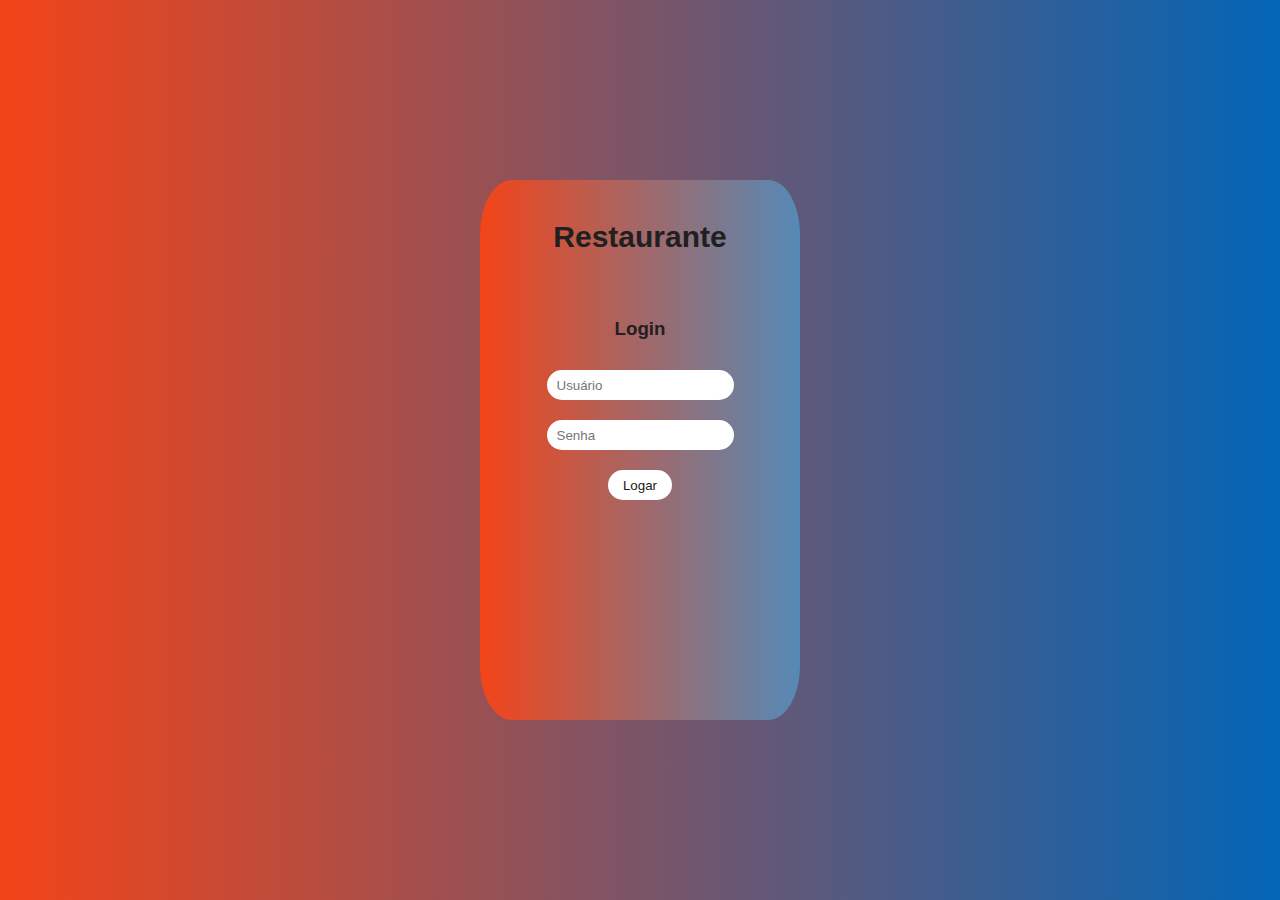
<file: SistemaRestaurante/SistemaRestaurante/wwwroot/FrontEnd/index.html>
<!DOCTYPE html>
<html lang="pt-br">
<head>
    <meta charset="UTF-8">
    <meta name="viewport" content="width=device-width, initial-scale=1.0">
    <link rel="stylesheet" href="../FrontEnd/assets/CSS/areaLogin.css">
    <title>Sistema Restaurante</title>
</head>

<body>
    <div class="container">
        <div class="areaLogin">
            <h2>Restaurante</h2>
            <div class="conteudoLogin">
                <h3>Login</h3>
                <form id="formularioLogin" class="login">
                    <input type="text" id="usuario" placeholder="Usuário" required>
                    <input type="password" id="senha" placeholder="Senha" autocomplete="current-password" required>
                    <button type="submit">Logar</button>
                </form>
                <p id="mensagem" class="mensagem""></p>
            </div>
        </div>
    </div>
    <script type="module" src="./assets/JS/login.js"></script>
</body>
</html>
</file>
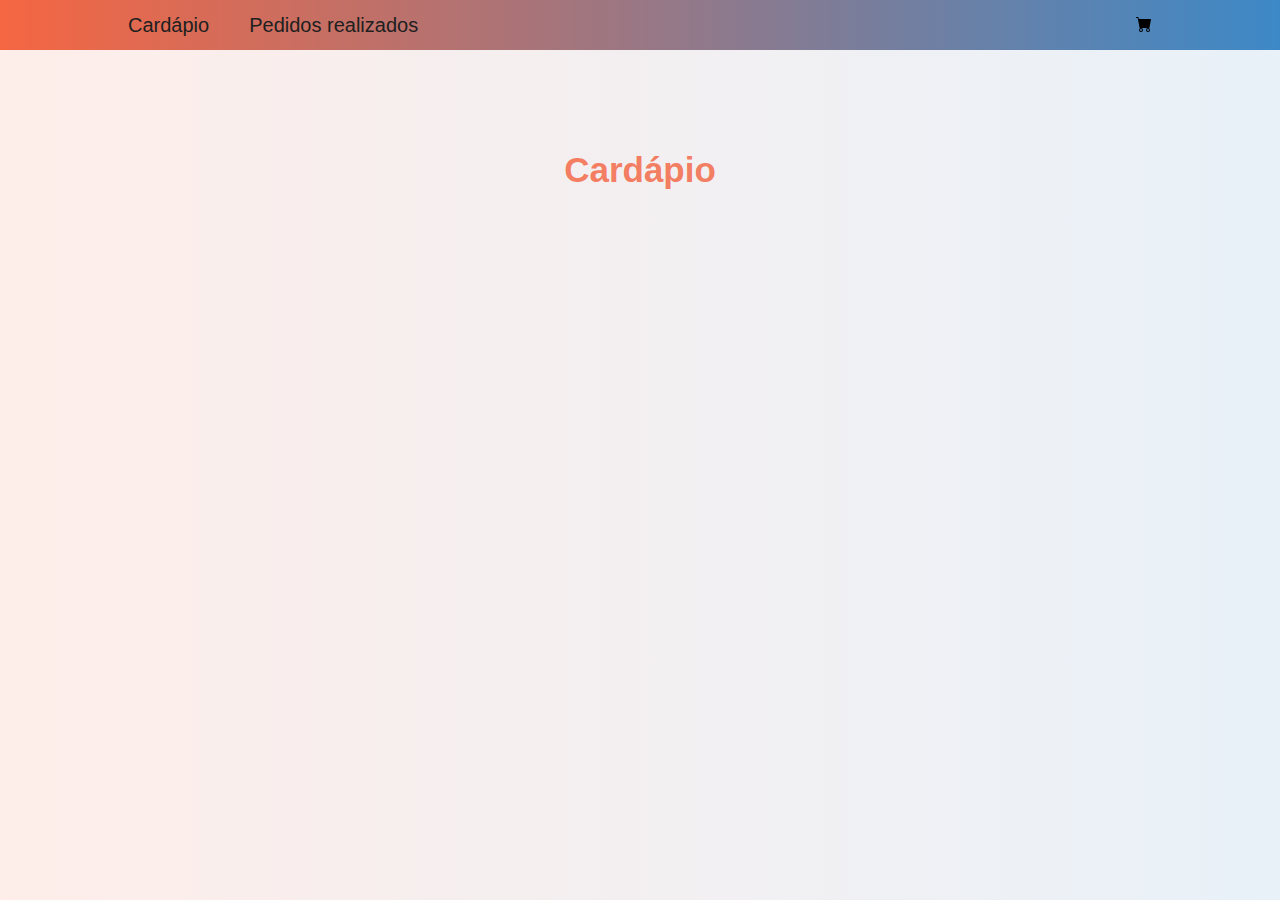
<file: SistemaRestaurante/SistemaRestaurante/wwwroot/FrontEnd/assets/HTML/areaCliente.html>
<!DOCTYPE html>
<html lang="en">

<head>
    <meta charset="UTF-8">
    <meta name="viewport" content="width=device-width, initial-scale=1.0">
    <link rel="stylesheet" href="../CSS/areaCliente.css">
    <title>Area Cliente</title>
</head>

<body>
    <header class="areaSuperior">
        <div class="container">
            <nav class="navegacao">
                <button class="opcaoNavegacao" id="cardapio">Cardápio</button>
                <button class="opcaoNavegacao" id="listarPedido">Pedidos realizados</button>
                <button class="opcaoNavegacao" id="alterarPedido" disabled>Alterar Pedido</button>
                <button class="opcaoNavegacao" id="deletarPedido" disabled>Excluir Pedido</button>
            </nav>
            <nav class="navegacao">
                <button id="carrinho" class="opcaoNavegacao"><img src="../IMG/icones/icone-carrinho.svg"
                        alt=""></button>
            </nav>
        </div>
    </header>
    <main>
        <div class="container">
            <div class="container">
                <div class="areas">
                    <div id="areaCardapio" class="areaListar">
                        <h1>Cardápio</h1>
                        <div id="conteudoCardapio" class="conteudoCardapio"></div>
                    </div>
                    <div id="areaListarPedidos" class="areaListarPedidos">
                        <div class="container">
                            <table class="tabela">
                                <thead class="cabecalho">
                                    <tr>
                                        <td class="idColuna">Id</td>
                                        <td class="nome">Cliente</td>
                                        <td class="colunaMesa">Número da mesa</td>
                                        <td class="itens">Itens</td>
                                        <td class="status">Status do Pedido</td>
                                        <td class="valor">Valor Total</td>
                                        <td class="data">Data do Pedido</td>
                                    </tr>
                                </thead>
                                <tbody id="tbodyPedidosClientes"></tbody>
                            </table>
                        </div>
                    </div>
                    <div id="areaAlterarPedido" class="areaAlterarPedido">
                        <div class="container">
                            <div class="areaIdCliente">
                                <p>Id:</p>
                                <input type="number" required  readonly class="campo" id="idCliente">
                            </div>
                            <div>
                                <p>Nome do Cliente:</p>
                                <input type="text" required class="campo" id="nomeClienteAlterar">
                            </div>
                            <div>
                                <p>Número da mesa:</p>
                                <input type="number" required class="campo" id="numeroMesaAlterar">
                            </div>
                            <div>
                                <p>Produtos selecionados:</p>
                                <div id="listaProdutosAlterar" class="campo campoAlterar"></div>
                            </div>
                            <div>
                                <button id="alterarDados" class="alterarPedido">Alterar Dados</button>
                            </div>
                        </div>
                    </div>
                    <div id="areaRealizarPedido" class="areaRealizarPedido">
                        <div class="container">
                            <div>
                                <p>Nome do Cliente:</p>
                                <input type="text" required class="campo" id="nomeCliente">
                            </div>
                            <div>
                                <p>Número da mesa:</p>
                                <input type="number" required class="campo" id="numeroMesa">
                            </div>
                            <div>
                                <p>Produtos selecionados:</p>
                                <div id="listaProdutos" class="campo"></div>
                            </div>
                            <div>
                                <button id="confirmarPedido" class="confirmarPedido">Realizar Pedido</button>
                            </div>
                        </div>
                    </div>
                </div>
            </div>
    </main>
    <script type="module" src="../JS/config.js"></script>
    <script type="module" src="../JS/pedidosCliente.js"></script>
    <script type="module" src="../JS/realizarPedido.js"></script>
    <script type="module" src="../JS/atualizarPedidoCliente.js"></script>
</body>

</html>
</file>
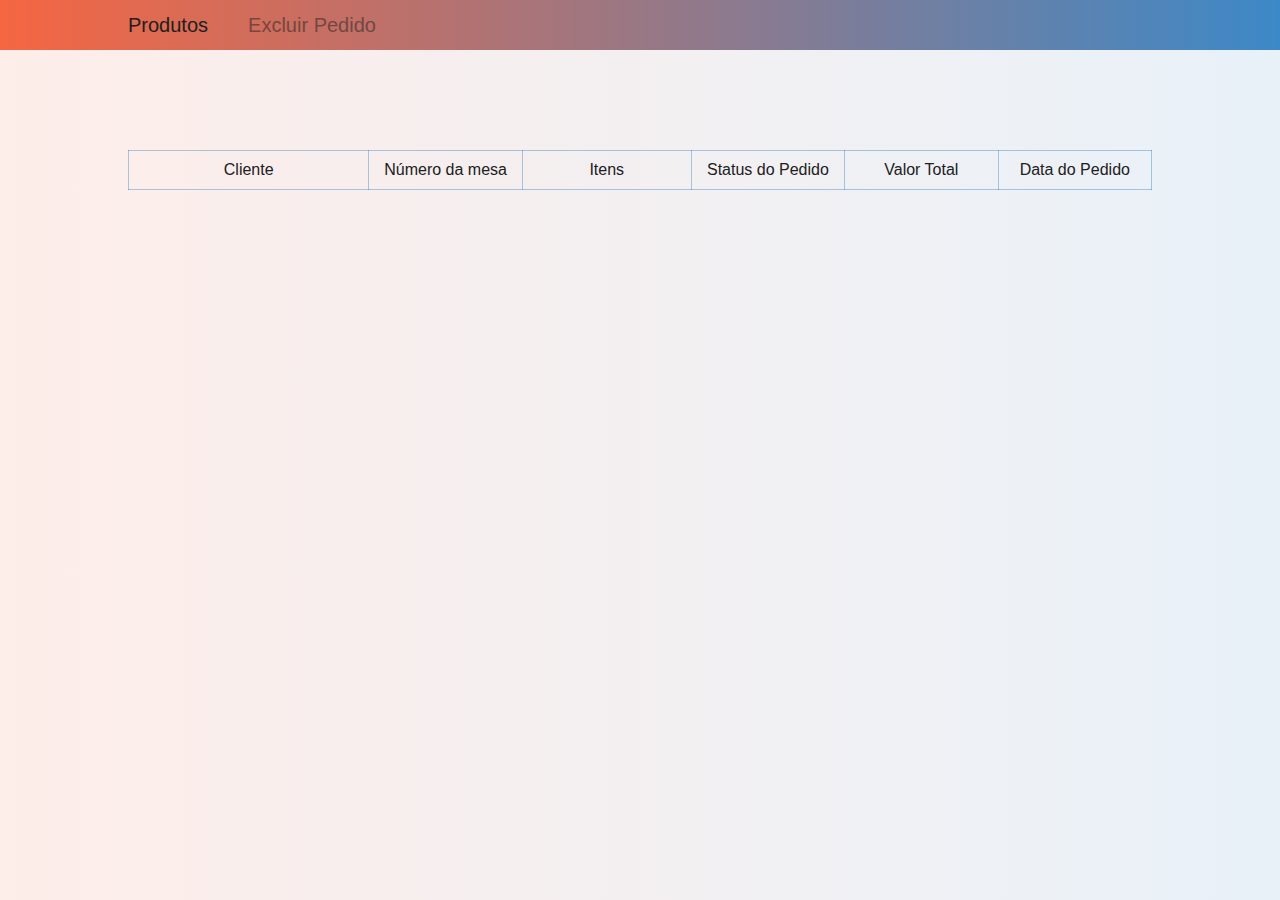
<file: SistemaRestaurante/SistemaRestaurante/wwwroot/FrontEnd/assets/HTML/areaFuncionario.html>
<!DOCTYPE html>
<html lang="en">
<head>
    <meta charset="UTF-8">
    <meta name="viewport" content="width=device-width, initial-scale=1.0">
    <link rel="stylesheet" href="../CSS/areaFuncionario.css">
    <title>Area Funcionário</title>
</head>
<body>
    <header class="areaSuperior">
        <div class="container">
            <nav class="navegacao">
                <button class="opcaoNavegacao" id="produtos">Produtos</button>
                <button class="opcaoNavegacao" id="deletarPedido" disabled>Excluir Pedido</button>
            </nav>
        </div>
    </header>
    <main>
        <div class="container">
            <table class="tabela">
                <thead class="cabecalho">
                    <tr>
                        <td class="colunaID">Id</td>
                        <td>Cliente</td>
                        <td class="colunaNMesa">Número da mesa</td>
                        <td>Itens</td>
                        <td class="colunaStatus">Status do Pedido</td>
                        <td class="colunaValor">Valor Total</td>
                        <td class="colunaData">Data do Pedido</td>
                    </tr>
                </thead>
                <tbody id="tbodyPedidos"></tbody>
            </table>
        </div>
    </main>
    <footer></footer>

    <script type="module" src="../JS/config.js"></script>
    <script type="module" src="../JS/atualizarStatusPedido.js"></script>
    <script type="module" src="../JS/pedidos.js"></script>
</body>
</html>
</file>
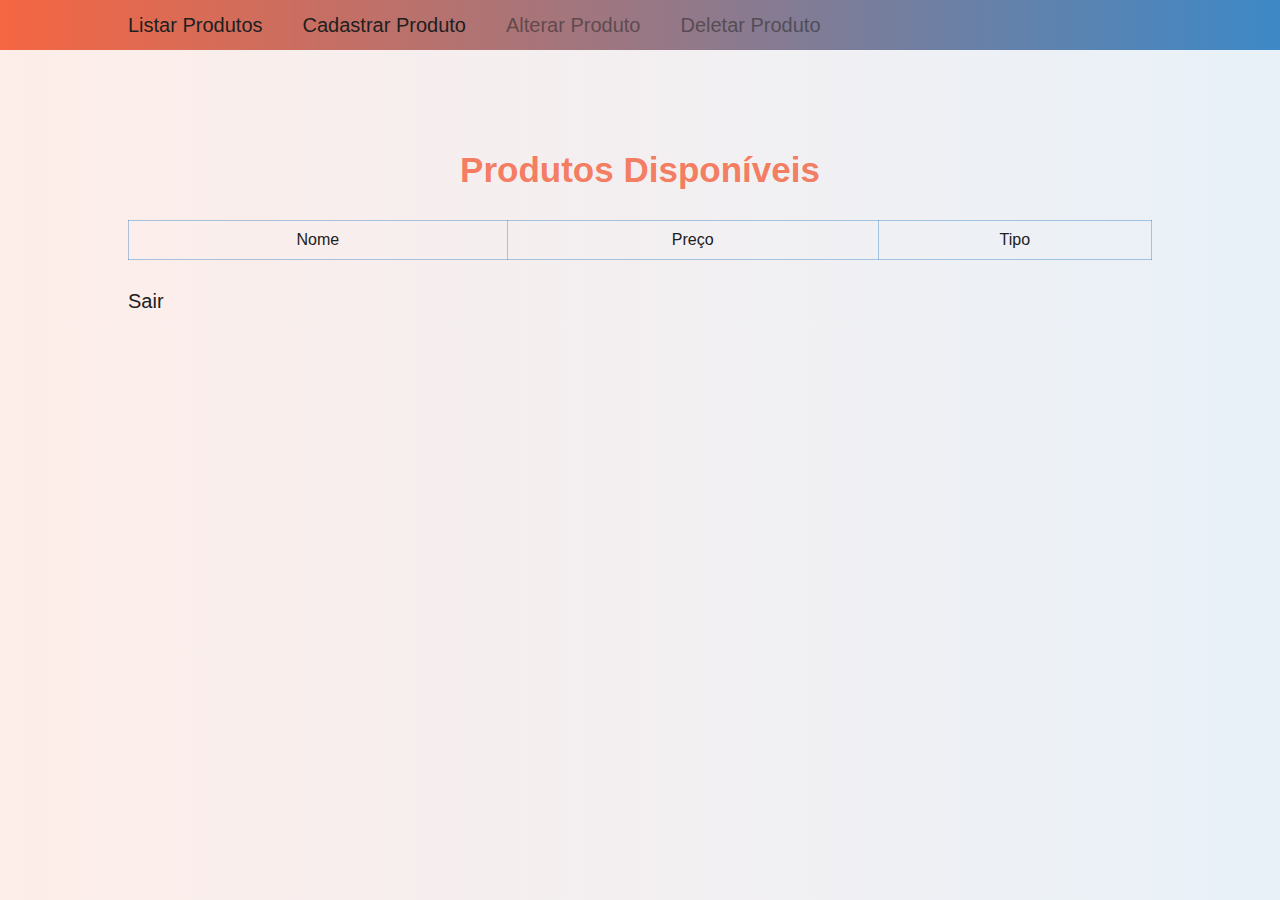
<file: SistemaRestaurante/SistemaRestaurante/wwwroot/FrontEnd/assets/HTML/areaProdutos.html>
<!DOCTYPE html>
<html lang="en">

<head>
    <meta charset="UTF-8">
    <meta name="viewport" content="width=device-width, initial-scale=1.0">
    <link rel="stylesheet" href="../CSS/areaProdutos.css">
    <title>Produtos</title>
</head>

<body>
    <header class="areaSuperior">
        <div class="container">
            <nav class="navegacao">
                <button id="listar" class="opcaoNavegacao">Listar Produtos</button>
                <button id="cadastrar" class="opcaoNavegacao">Cadastrar Produto</button>
                <button id="alterar" class="opcaoNavegacao" disabled>Alterar Produto</button>
                <button id="deletar" class="opcaoNavegacao" disabled>Deletar Produto</button>
            </nav>
        </div>
    </header>
    <main>
        <div class="container">
            <div class="areas">
                <div id="areaListar" class="areaListar">
                    <h1>Produtos Disponíveis</h1>
                    <table class="tabela">
                        <thead class="cabecalho">
                            <tr>
                                <td>Id</td>
                                <td>Nome</td>
                                <td>Preço</td>
                                <td>Tipo</td>
                            </tr>
                        </thead>
                        <tbody id="tbody"></tbody>
                    </table>
                    <div class="opcoes">
                        <div id="sair" class="sair">Sair</div>
                    </div>
                </div>
                <div id="areaCadastrar" class="areaCadastrar">
                    <div>
                        <p>Nome:</p>
                        <input type="text" required class="campo" id="nomeCadastrar">
                    </div>
                    <div>
                        <p>Preço:</p>
                        <input type="number" required class="campo" id="precoCadastrar">
                    </div>
                    <div>
                        <p>Tipo de Produto:</p>
                        <select class="campo" id="tipo">
                            <option value="1">Comida</option>
                            <option value="0">Bebida</option>
                        </select>
                    </div>
                    <div class="opcoes">
                        <button id="salvar" class="salvar">
                            Salvar
                        </button>
                        <div id="sair1" class="sair">Sair</div>
                    </div>
                </div>
                <div id="areaAlterar" class="areaAlterar">
                    <div>
                        <p class="textId">Id:</p>
                        <input type="number" required class="campo" id="idAlterar" readonly>
                    </div>
                    <div>
                        <p>Nome:</p>
                        <input type="text" required class="campo" id="nomeAlterar">
                    </div>
                    <div>
                        <p>Preço:</p>
                        <input type="number" required class="campo" id="precoAlterar">
                    </div>
                    <p class="textTipo">Tipo de Produto:</p>
                    <select class="campo" id="tipoAlterar">
                        <option value="1">Comida</option>
                        <option value="0">Bebida</option>
                    </select>
                    <div class="opcoes">
                        <button id="alterarDados" class="alterar">
                            Alterar
                        </button>
                        <div id="sair2" class="sair">Sair</div>
                    </div>
                </div>
                </div>
            </div>
        </div>
    </main>
    <script type="module" src="../JS/produtos.js"></script>
    <script type="module" src="../JS/cadastrarProduto.js"></script>
    <script type="module" src="../JS/atualizarProduto.js"></script>
</body>
</html>
</file>
<file: SistemaRestaurante/SistemaRestaurante/wwwroot/FrontEnd/assets/CSS/areaLogin.css>
* {
    margin: 0;
    padding: 0;
    box-sizing: border-box;
    text-decoration: none;
    color: #202020;
    font-family: Arial, Helvetica, sans-serif;
}


body {
    display: flex;
    justify-content: center;
    height: 100vh;
    background-image: linear-gradient(to right, #f34418, #0265b6);
}

.container {
    display: flex;
    flex-direction: column;
    width: 25%;
    height: 60%;
    margin: auto;
    justify-content: center;
}

.areaLogin {
    display: flex;
    height: 100%;
    background-image: linear-gradient(to right, #f34418, #558ab6);
    border-radius: 10%;
    flex-direction: column;
    text-align: center;
}

h2 {
    font-size: 30px;
    padding-top: 40px;
}

.conteudoLogin {
    display: flex;
    flex-direction: column;
    gap: 20px;
    margin-top: 35%;
}

.login {
    display: flex;
    padding-top: 20px;
    flex-direction: column;
    gap: 20px;
    align-items: center;

}

input {
    height: 30px;
    border: none;
    padding-left: 10px;
    border-radius: 20px;
}

input:focus {
    border: none;
    outline: none;
}

.login>button {
    width: 20%;
    height: 30px;
    border: none;
    background-color: #ffffff;
    border-radius: 20px;
    cursor: pointer;
}

.mensagem{
    color: #080303;
    padding-top: 10PX;
}

@media (min-width: 1215.1px) and (max-width: 1979.9808px) {
    .conteudoLogin {
        margin-top: 20%;
        gap: 10px;
    }
}
</file>
<file: SistemaRestaurante/SistemaRestaurante/wwwroot/FrontEnd/assets/CSS/areaCliente.css>
* {
    margin: 0;
    padding: 0;
    box-sizing: border-box;
    text-decoration: none;
    color: #202020;
    font-family: Arial, Helvetica, sans-serif;
}

.areaSuperior{
    display: flex;
    background-image: linear-gradient(to right, #f34418cc, #0265b6be);
    height: 50px;
}

.container {
    display: flex;
    width: 80%;
    margin: auto;
}

.areaSuperior>.container { 
    justify-content: space-between;
    height: 100%;
}

.navegacao{
    display: flex;
    gap: 40px;
}
.opcaoNavegacao{
    background-color: transparent;
    border: none;
    font-size: 20px;
    cursor: pointer;
    transition: 0.3s, transform 0.2s ease;
}

.opcaoNavegacao:hover{
    color: #f1f1f1;
}

body{
    background-image: linear-gradient(to right, #f3441818, #0265b617);
}

main{
    flex: 1;
}

main .container{
    margin-top: 50px;
    width: 80%;
    overflow-x: auto;
}

.areas{
    display: flex;
    width: 100%;
    border-radius: 10px;
    position: relative;
}

.areaListar,.areaAlterar{
    width: 100%;
    flex-direction: column;
    gap: 30px;
}

.areaListar{
    text-align: center;
}

.areaListar h1 {
    font-size: 35px;
    color: #f34418ad;
}
.conteudoCardapio {
    display: flex;
    flex-wrap:wrap;
    justify-content: flex-start;
    gap: 30px;
}

.card-produto {
    display: flex;
    flex-direction: column;
    align-items: center;
    height: 500px;
    width: 20%;
    border-radius: 10px;
    padding: 10px;
    margin-top: 20px;
    background-color: #fff;

}

.imagemProduto {
    width: 100%;
    border-radius: 20px;
    height: 70%; 
    object-fit:contain;
}

.informacoesProduto{
    display: flex;
    width: 100%;
    flex-direction: column;
    margin-top: 20px;
    align-items: center;
    gap: 10px;
}

.preco {
    font-weight: bold;
    color: #22af43;
    margin-bottom: 10px;
}

.botaoAdicionar{
    display: flex;
    justify-content: center;
    align-items: center;
    width: 40%;
    height: 30px;
    border: none;
    background-image: linear-gradient(to right, #f3441818, #0265b617);
    cursor: pointer;
    border-radius: 5px;
    transition: 0.3s;
}

.botaoAdicionar:hover {
    background-color: #0265b6be;
    color: #fff;
}

.areaRealizarPedido{
    display: flex;
    position: fixed;
    background-color: #eee;
    right: 0;
    top: 0;
    width: 0%;
    height: 100vh;
    transition: width 0.3s ease-in-out;
    z-index: 1000;
    overflow: hidden;
}

.areaRealizarPedido  .container {
    flex-direction: column;
    gap: 30px;
    margin: 0;
    padding: 20px;
}

.areaRealizarPedido .container p{
    padding-bottom: 15px;
}

.campo{
    border: none;
    height: 30px;
    border-radius: 10px;
    padding-left: 10px;
}

.campo:focus{
    outline: none;
    padding-left: 10px;
}

.confirmarPedido{
    width: 40%;
    height: 30px;
    border: none;
    background-image: linear-gradient(to right, #f3441818, #0265b617);
    cursor: pointer;
    border-radius: 5px;
    transition: 0.3s;
}

.confirmarPedido:hover{
    background-color: #0265b6be;
    color: #fff;
}

#nomeCliente{
    width: 100%;
}

#numeroMesa{
    width: 20%;
}


#listaProdutos {
    display: flex;
    flex-direction: column;
    justify-content: flex-start;
    height: 100%;
}

.itemProduto{
    display: flex;
    margin-bottom: 20px;
}

.quantidadeProduto{
    width: 15%;
    height: 20px;
    margin-left: 20px;
    padding-left: 10px;
    border: none;
    border-radius: 5px;
}

.quantidadeProduto:focus{
    outline: none;
    padding-left: 10px;
}


.removerProduto{
    margin-left: 20px;
    border: none;
    cursor: pointer;
}

.removerProduto>img{
    height: 15px;
    pointer-events: none;
}

.areaListarPedidos{
    width: 100%;
}



.tabela{
    width: 100%;
    border-collapse: collapse;
}

.tabela th,.tabela td {
    padding: 10px 0 10px 0;
    text-align: center;
    border: 1px solid #0265b652;
}

.tabela td:first-child,.areaIdCliente{
    display: none;
}

.nome,.itens{
    width: 24%;
}

.status,.data,.valor,.colunaMesa{
    width: 13%;
}

.selecionado {
    background-image: linear-gradient(to right, #f3441869, #0265b65e);
}

#deletarPedido:disabled,#alterarPedido:disabled {
    opacity: 0.5;
    cursor: not-allowed;
}

.areaAlterarPedido .container{
    width: 100%;
    gap: 20px;
    flex-direction: column;
}

.areaAlterarPedido .container .campo{
    margin-top: 20px;
}

.campoAlterar{
    display: flex;
    flex-direction: column;
    justify-content: flex-start;
    height: 100%;
}

.alterarPedido{
    width: 80%;
    height: 30px;
    border: none;
    background-image: linear-gradient(to right, #f3441818, #0265b617);
    cursor: pointer;
    border-radius: 5px;
    transition: 0.3s;
}

.alterarPedido:hover{
    background-color: #0265b6be;
    color: #fff;
}


@media (min-width: 1215.1px) and (max-width: 1979.9808px) {
    .areaListarPedidos .container{
        width: 100%;
    }


    .card-produto {
        width: 30%;
    }

    #numeroMesa{
        width: 40%;
    }

    .confirmarPedido{
        width: 100%;
    }
}
</file>
<file: SistemaRestaurante/SistemaRestaurante/wwwroot/FrontEnd/assets/CSS/areaFuncionario.css>
* {
    margin: 0;
    padding: 0;
    box-sizing: border-box;
    text-decoration: none;
    color: #202020;
    font-family: Arial, Helvetica, sans-serif;
}

.areaSuperior{
    background-image: linear-gradient(to right, #f34418cc, #0265b6be);
    height: 50px;
}

.container {
    display: flex;
    width: 80%;
    margin: auto;
    align-items: center;
}

.areaSuperior>.container { 
    height: 100%;
}

.navegacao{
    display: flex;
    gap: 40px;
}
.opcaoNavegacao{
    background-color: transparent;
    border: none;
    font-size: 20px;
    cursor: pointer;
    transition: 0.3s, transform 0.2s ease;
}

.opcaoNavegacao:hover{
    color: #f1f1f1;
}

body{
    background-image: linear-gradient(to right, #f3441818, #0265b617);
}

main{
    flex: 1;
}

main .container{
    margin-top: 100px;
    overflow-x: auto;
}


.tabela{
    width: 100%;
    border-collapse: collapse;
}

.tabela th,.tabela td {
    padding: 10px 0 10px 0;
    text-align: center;
    border: 1px solid #0265b652;
}

.tabela td:first-child{
    display: none;
}

.colunaValor,.colunaData,.colunaStatus,.colunaNMesa{
    width: 15%;
}

.status-select,.status-select:focus{
    border: none;
    
}

.selecionado {
    background-image: linear-gradient(to right, #f3441869, #0265b65e);
}

#deletarPedido:disabled {
    opacity: 0.5 !important;
    cursor: not-allowed !important;
}
</file>
<file: SistemaRestaurante/SistemaRestaurante/wwwroot/FrontEnd/assets/CSS/areaProdutos.css>
*{
    margin: 0;
    padding: 0;
    box-sizing: border-box;
    text-decoration: none;
    color: #202020;
    font-family: Arial, Helvetica, sans-serif;
}

.areaSuperior{
    background-image: linear-gradient(to right, #f34418cc, #0265b6be);
    height: 50px;
}

.container {
    display: flex;
    width: 80%;
    margin: auto;
    align-items: center;
}

.areaSuperior>.container { 
    height: 100%;
}

.navegacao{
    display: flex;
    gap: 40px;
}
.opcaoNavegacao{
    background-color: transparent;
    border: none;
    font-size: 20px;
    cursor: pointer;
    transition: 0.3s, transform 0.2s ease;
}

.opcaoNavegacao:hover{
    color: #f1f1f1;
}


body{
    background-image: linear-gradient(to right, #f3441818, #0265b617);
}


main .container{
    margin-top: 100px;
}

.areas{
    display: flex;
    width: 100%;
    border-radius: 10px;
    position: relative;
}

.areaListar,.areaCadastrar,.areaAlterar{
    width: 100%;
    flex-direction: column;
    gap: 30px;
}

.areaListar{
    text-align: center;
}

h1{
    font-size: 35px;
    color: #f34418ad;
}

.areaCadastrar,.areaAlterar{
    display: none;
}

.tabela{
    width: 100%;
    border-collapse: collapse;
}

.tabela th,.tabela td {
    padding: 10px 0 10px 0;
    text-align: center;
    text-transform: capitalize;
    border: 1px solid #0265b652;
}


.tabela td:first-child,.tabela th:first-child,.textId,#idAlterar {
    display: none;
}

p{
    padding-bottom: 15px;
}


.campo,.opcoes{
    text-transform: capitalize;
    width: 20% ;
    height: 35px;
    border: 1px solid #fff;
    border-radius: 10px;
}

.campo{
    padding-left: 10px;
}
.campo:focus{
    outline: none;
    padding-left: 10px;
}

.textTipo{
    margin-bottom: -20px;
}

.opcoes{
    display: flex;
    border: none;
    justify-content: space-between;
}

.salvar,.alterar,.sair{
    background-color: transparent;
    font-size: 20px;
    border: none;
    cursor: pointer;
}

.salvar:hover,.alterar:hover,.sair:hover{
    color: #f76c6c;
    transition: 0.3s, transform 0.2s ease;
}

.selecionado {
    background-image: linear-gradient(to right, #f3441869, #0265b65e);
}

#alterar:disabled,#deletar:disabled {
    opacity: 0.5 !important;
    cursor: not-allowed !important;
}
</file>
